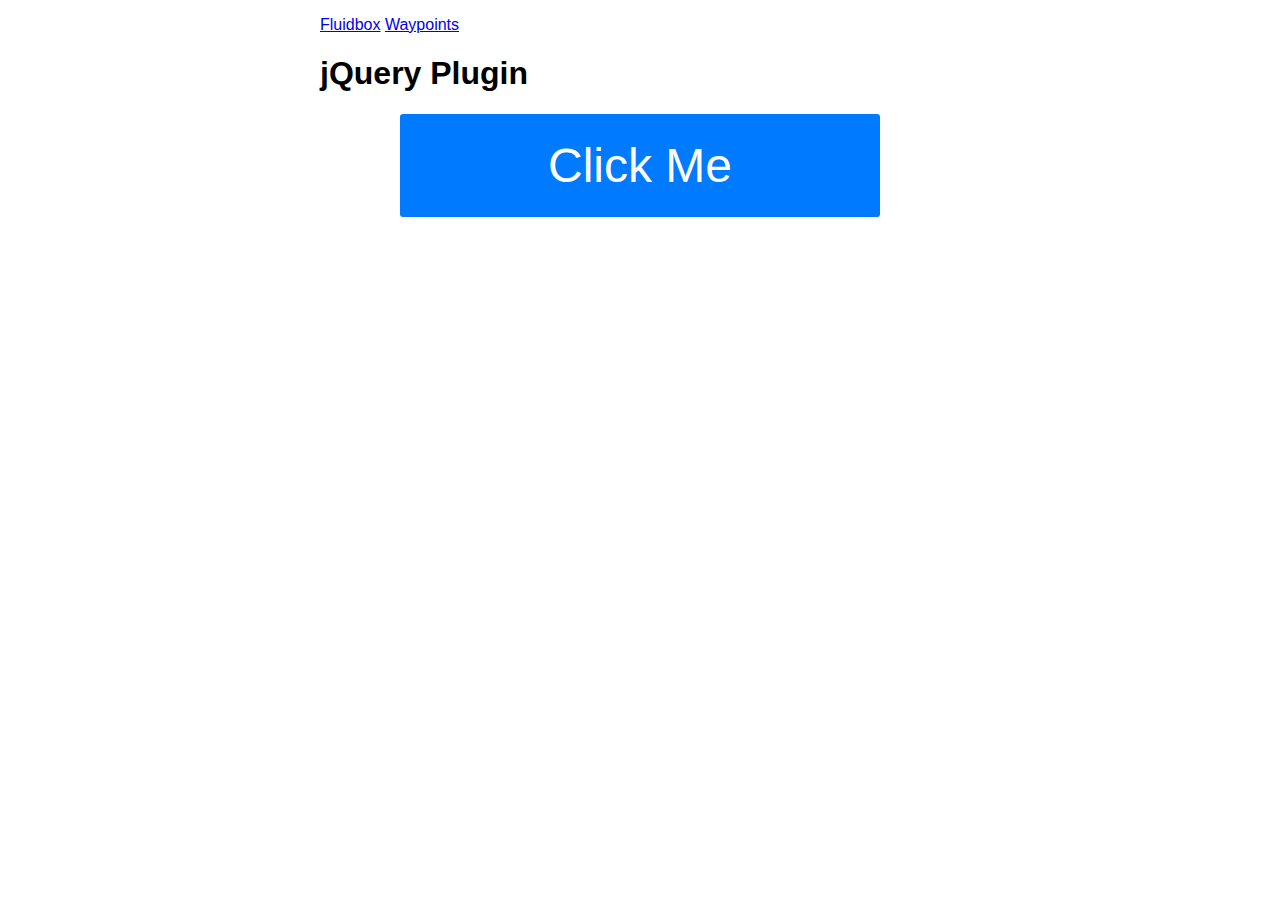
<file: index.html>
<!DOCTYPE html>
<html lang="en">
  <head>
    <meta charset="UTF-8">
    <title>jQuery Plugin Example</title>
    <link rel="stylesheet" href="styles/sweetalert.css">
    <link rel="stylesheet" href="styles/main.css">
  </head>
  <body>
    <div class="container">
      <nav>
        <a href="fluidbox.html">Fluidbox</a>
        <a href="panels.html">Waypoints</a>
      </nav>
      <h1>jQuery Plugin</h1>

      <button id="click-me" class="btn btn-giant">Click Me</button>
    </div>

    <script src="https://ajax.googleapis.com/ajax/libs/jquery/2.1.4/jquery.min.js"></script>
    <script src="scripts/sweetalert.min.js"></script>
    <script src="scripts/main.js"></script>
  </body>
</html>
</file>
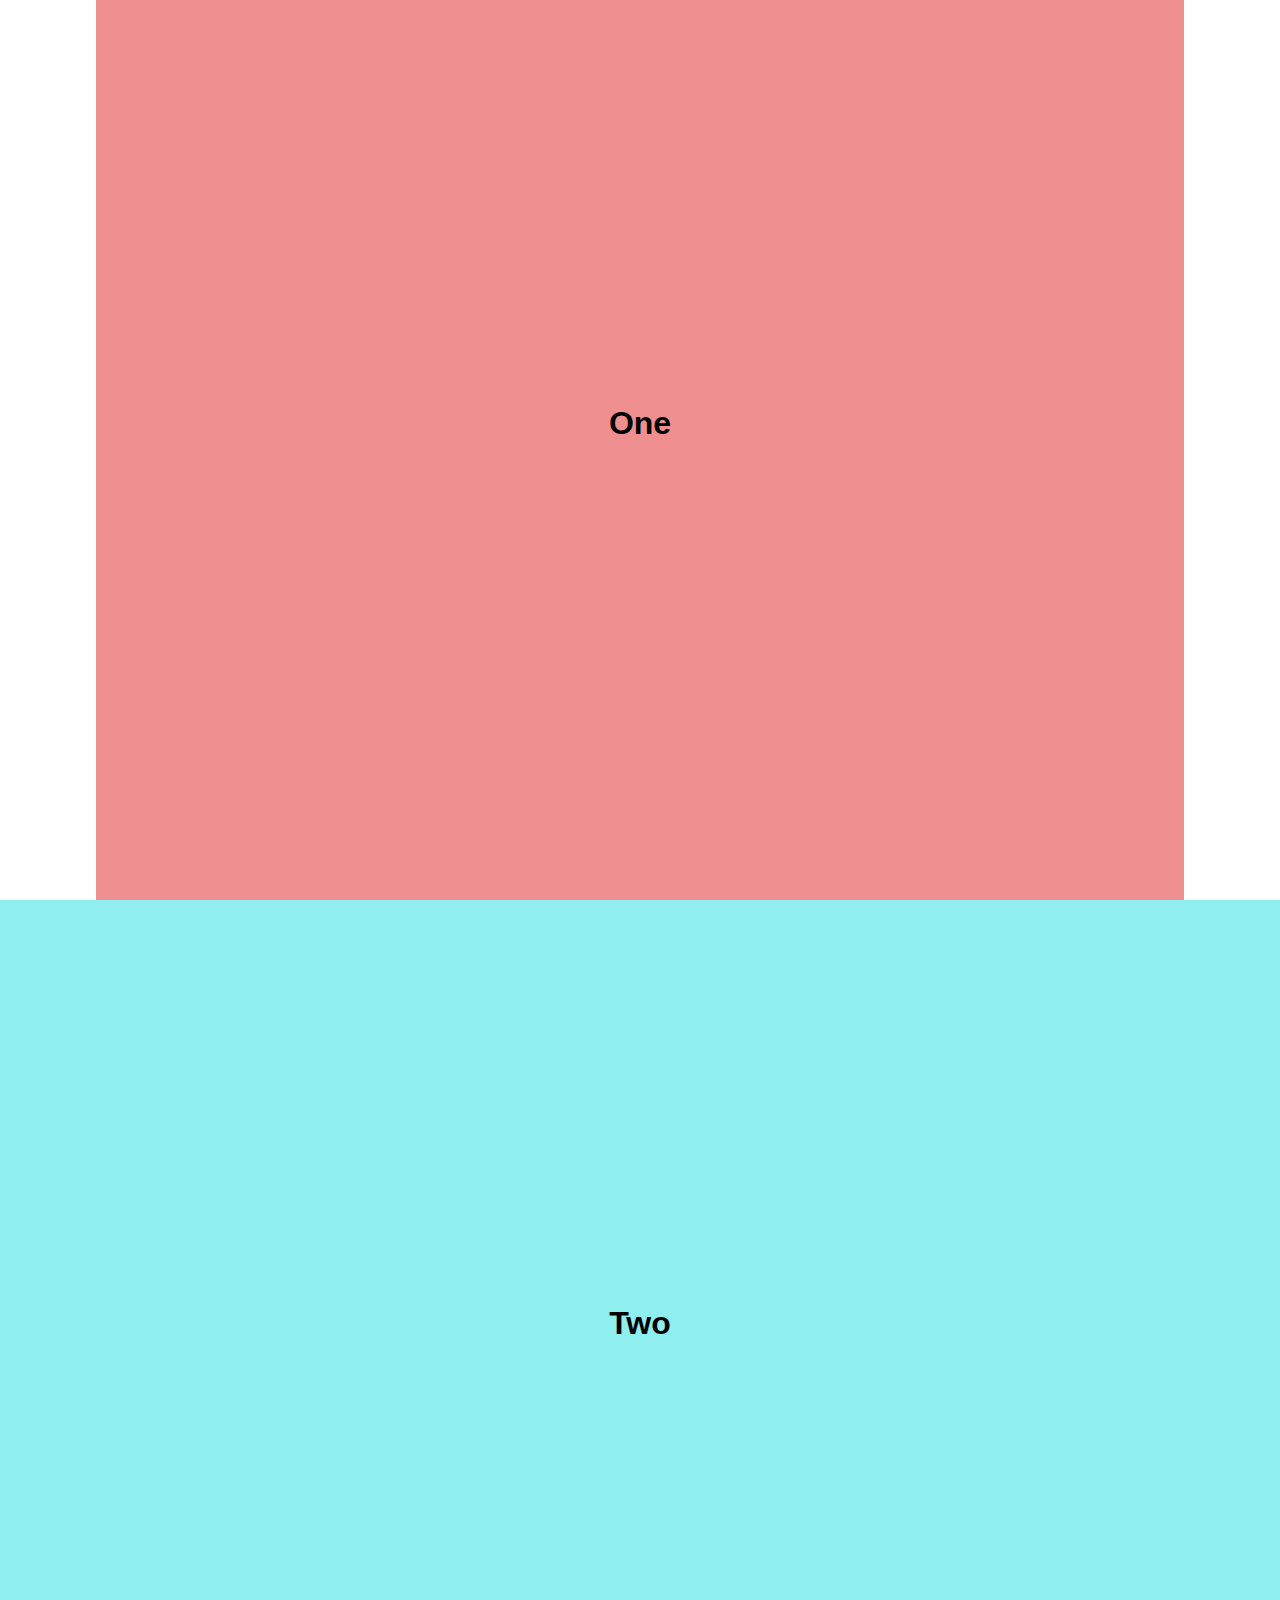
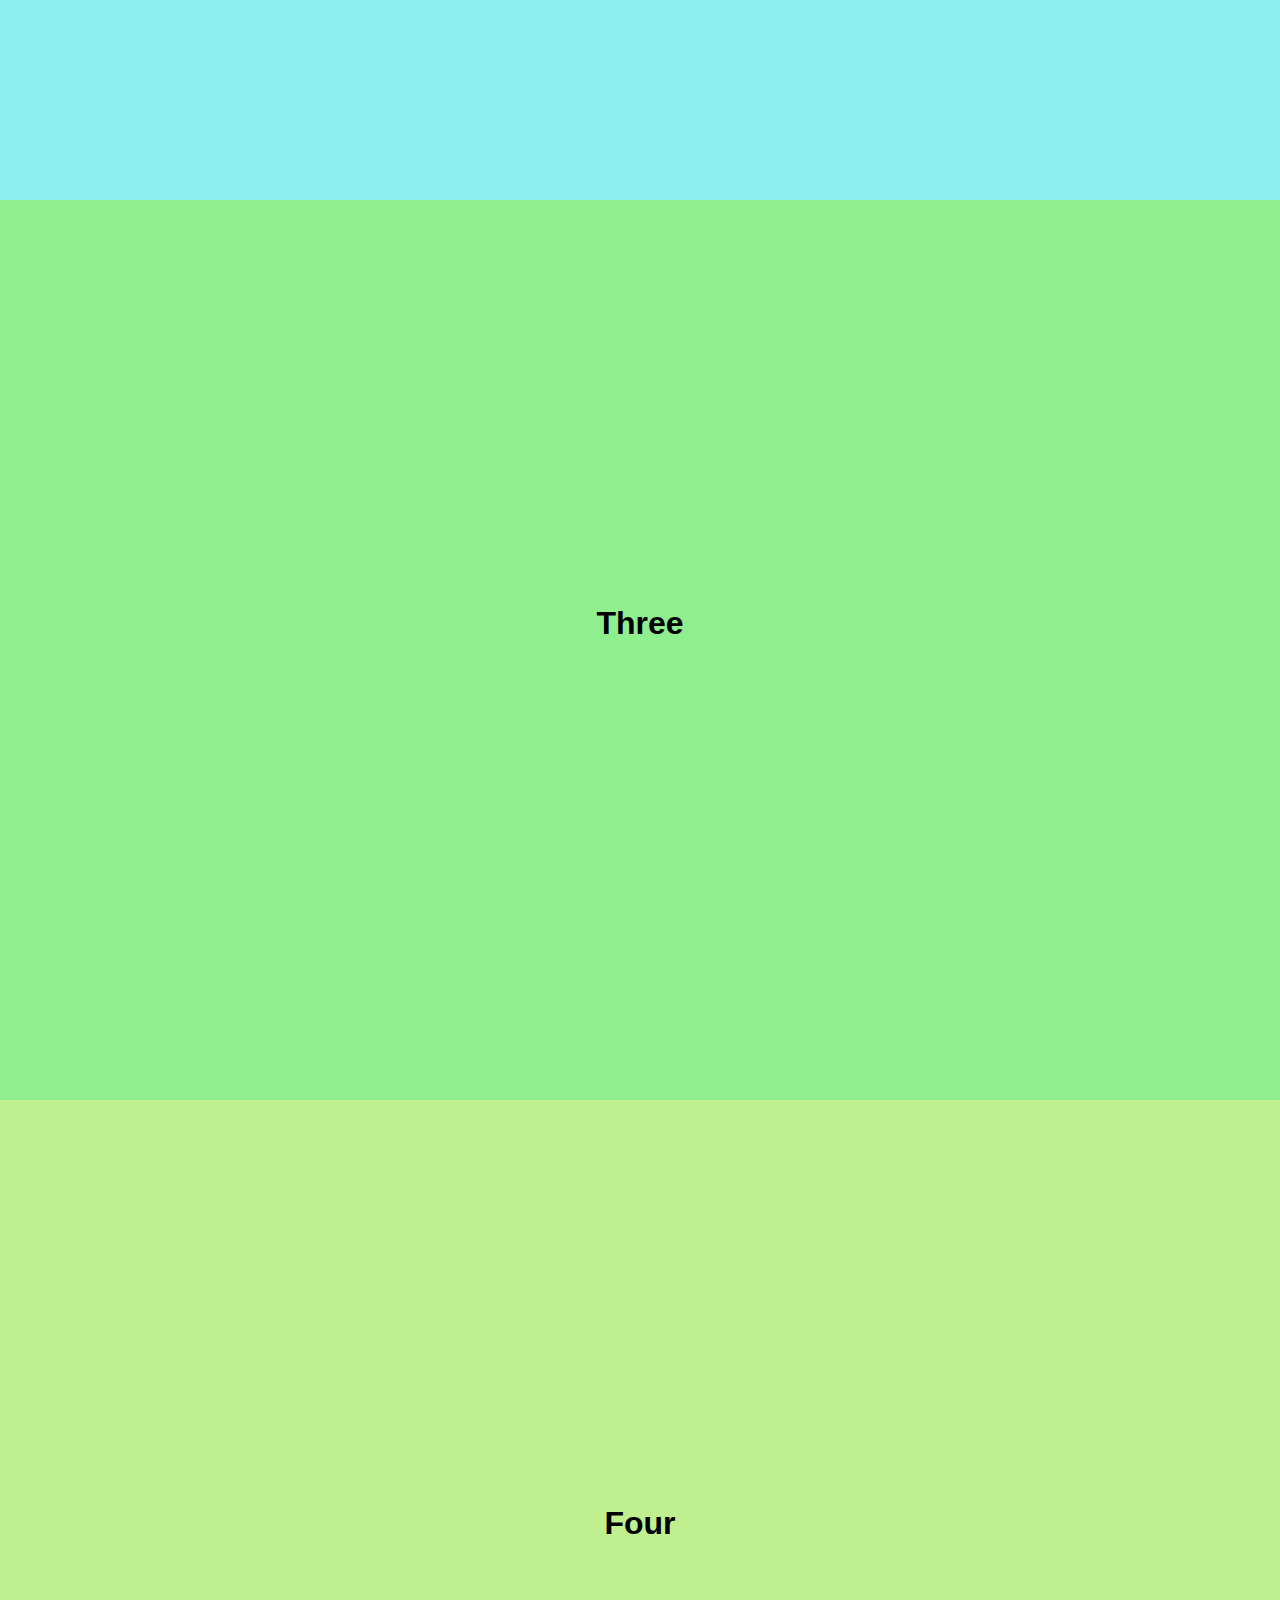
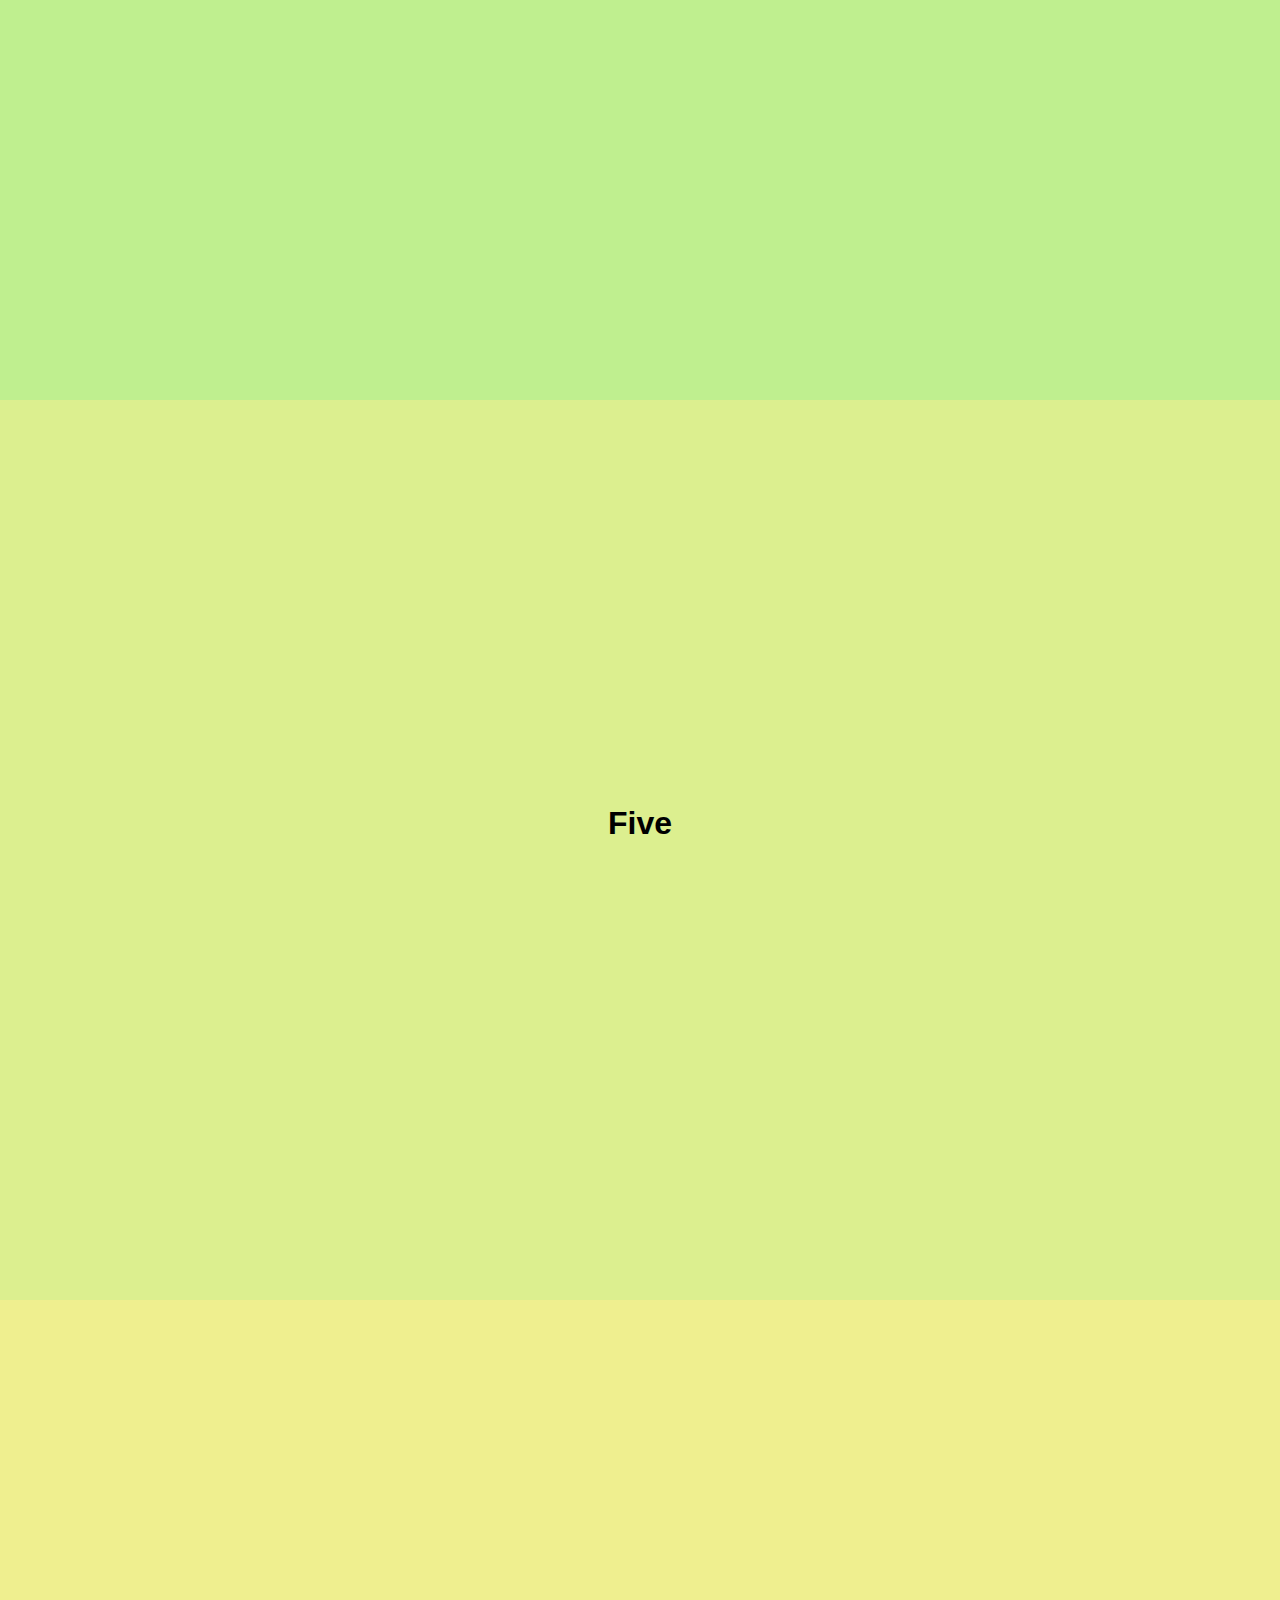
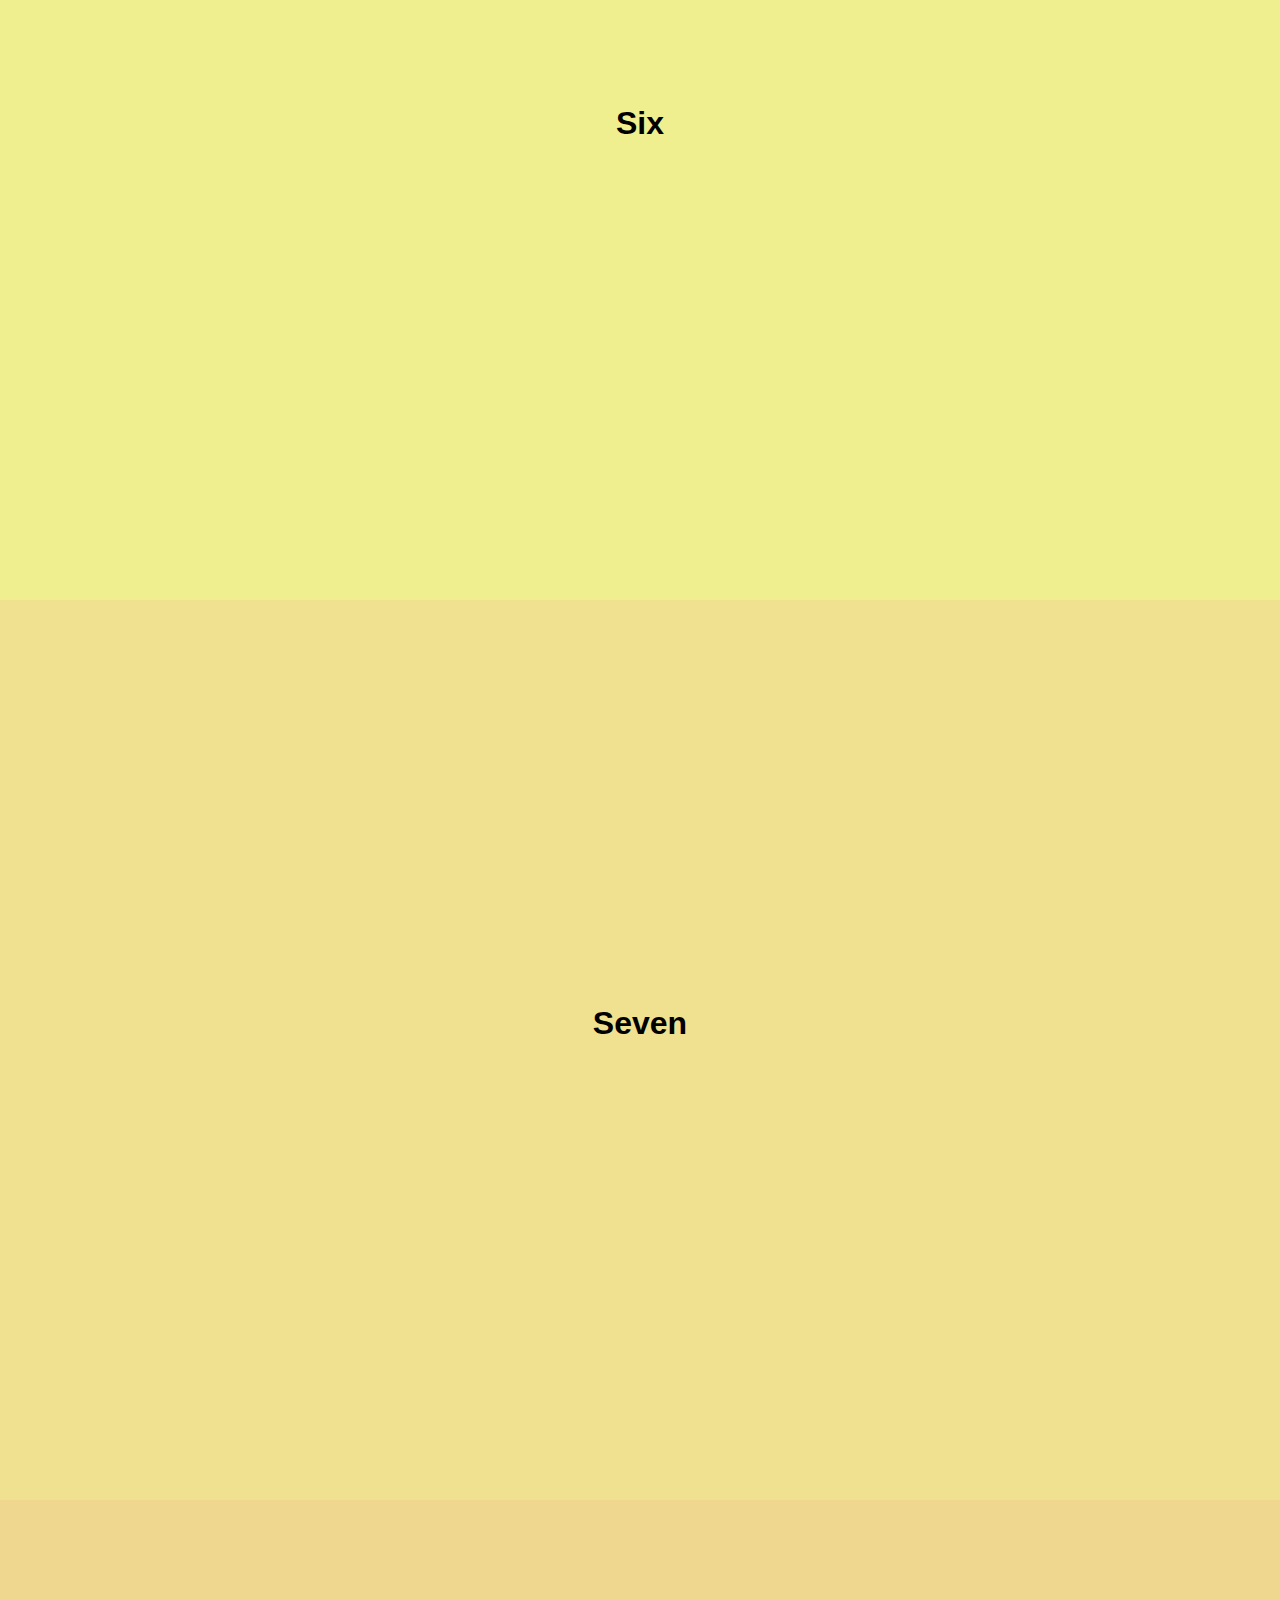
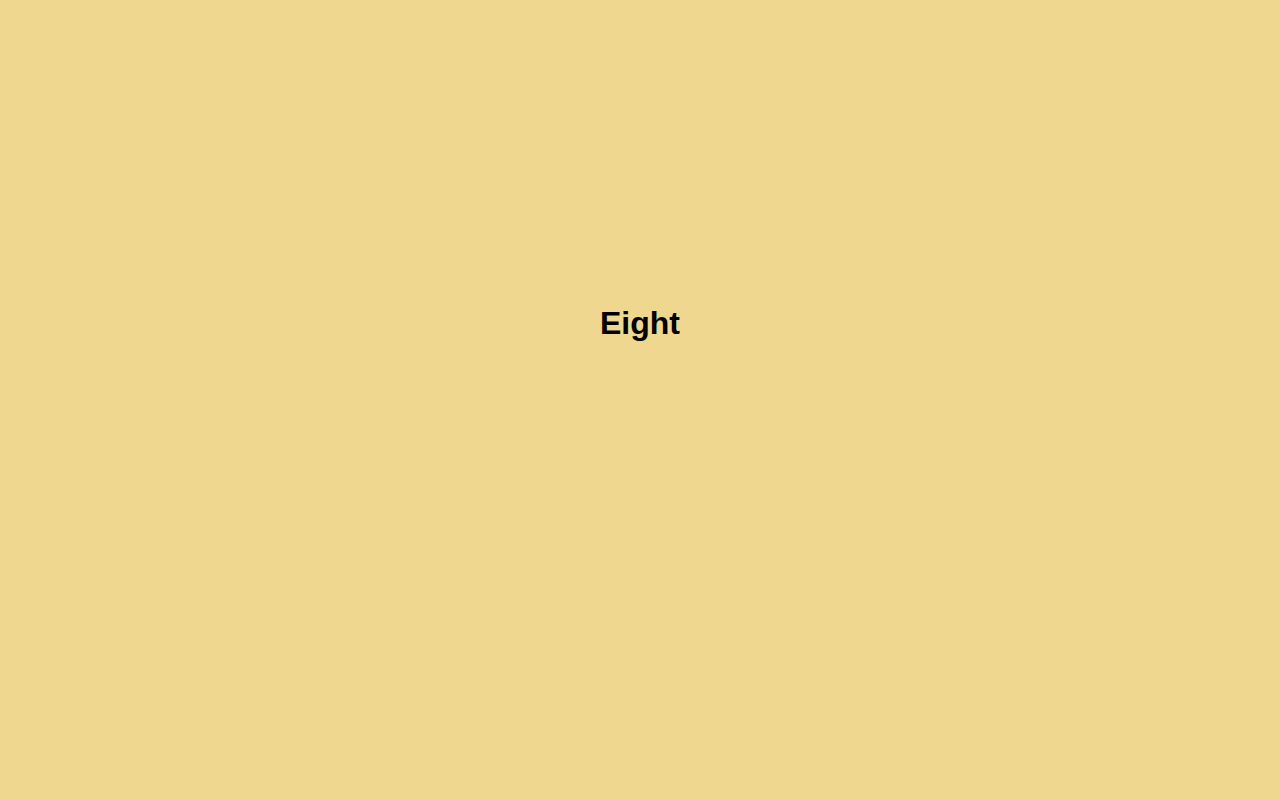
<file: panels.html>
<!DOCTYPE html>
<html lang="en">
  <head>
    <meta charset="UTF-8">
    <title>Waypoints Example</title>
    <link rel="stylesheet" href="styles/main.css">
  </head>
  <body>
    <section class="panel"><h1>One</h1></section>
    <section class="panel"><h1>Two</h1></section>
    <section class="panel"><h1>Three</h1></section>
    <section class="panel"><h1>Four</h1></section>
    <section class="panel"><h1>Five</h1></section>
    <section class="panel"><h1>Six</h1></section>
    <section class="panel"><h1>Seven</h1></section>
    <section class="panel"><h1>Eight</h1></section>

    <script src="https://ajax.googleapis.com/ajax/libs/jquery/2.1.4/jquery.min.js"></script>
    <!-- <script src=""></script> -->
    <script src="scripts/waypoints.js"></script>
  </body>
</html>
</file>
<file: styles/sweetalert.css>
body.stop-scrolling {
  height: 100%;
  overflow: hidden; }

.sweet-overlay {
  background-color: black;
  /* IE8 */
  -ms-filter: "progid:DXImageTransform.Microsoft.Alpha(Opacity=40)";
  /* IE8 */
  background-color: rgba(0, 0, 0, 0.4);
  position: fixed;
  left: 0;
  right: 0;
  top: 0;
  bottom: 0;
  display: none;
  z-index: 10000; }

.sweet-alert {
  background-color: white;
  font-family: 'Open Sans', 'Helvetica Neue', Helvetica, Arial, sans-serif;
  width: 478px;
  padding: 17px;
  border-radius: 5px;
  text-align: center;
  position: fixed;
  left: 50%;
  top: 50%;
  margin-left: -256px;
  margin-top: -200px;
  overflow: hidden;
  display: none;
  z-index: 99999; }
  @media all and (max-width: 540px) {
    .sweet-alert {
      width: auto;
      margin-left: 0;
      margin-right: 0;
      left: 15px;
      right: 15px; } }
  .sweet-alert h2 {
    color: #575757;
    font-size: 30px;
    text-align: center;
    font-weight: 600;
    text-transform: none;
    position: relative;
    margin: 25px 0;
    padding: 0;
    line-height: 40px;
    display: block; }
  .sweet-alert p {
    color: #797979;
    font-size: 16px;
    text-align: center;
    font-weight: 300;
    position: relative;
    text-align: inherit;
    float: none;
    margin: 0;
    padding: 0;
    line-height: normal; }
  .sweet-alert fieldset {
    border: none;
    position: relative; }
  .sweet-alert .sa-error-container {
    background-color: #f1f1f1;
    margin-left: -17px;
    margin-right: -17px;
    overflow: hidden;
    padding: 0 10px;
    max-height: 0;
    webkit-transition: padding 0.15s, max-height 0.15s;
    transition: padding 0.15s, max-height 0.15s; }
    .sweet-alert .sa-error-container.show {
      padding: 10px 0;
      max-height: 100px;
      webkit-transition: padding 0.2s, max-height 0.2s;
      transition: padding 0.25s, max-height 0.25s; }
    .sweet-alert .sa-error-container .icon {
      display: inline-block;
      width: 24px;
      height: 24px;
      border-radius: 50%;
      background-color: #ea7d7d;
      color: white;
      line-height: 24px;
      text-align: center;
      margin-right: 3px; }
    .sweet-alert .sa-error-container p {
      display: inline-block; }
  .sweet-alert .sa-input-error {
    position: absolute;
    top: 29px;
    right: 26px;
    width: 20px;
    height: 20px;
    opacity: 0;
    -webkit-transform: scale(0.5);
    transform: scale(0.5);
    -webkit-transform-origin: 50% 50%;
    transform-origin: 50% 50%;
    -webkit-transition: all 0.1s;
    transition: all 0.1s; }
    .sweet-alert .sa-input-error::before, .sweet-alert .sa-input-error::after {
      content: "";
      width: 20px;
      height: 6px;
      background-color: #f06e57;
      border-radius: 3px;
      position: absolute;
      top: 50%;
      margin-top: -4px;
      left: 50%;
      margin-left: -9px; }
    .sweet-alert .sa-input-error::before {
      -webkit-transform: rotate(-45deg);
      transform: rotate(-45deg); }
    .sweet-alert .sa-input-error::after {
      -webkit-transform: rotate(45deg);
      transform: rotate(45deg); }
    .sweet-alert .sa-input-error.show {
      opacity: 1;
      -webkit-transform: scale(1);
      transform: scale(1); }
  .sweet-alert input {
    width: 100%;
    box-sizing: border-box;
    border-radius: 3px;
    border: 1px solid #d7d7d7;
    height: 43px;
    margin-top: 10px;
    margin-bottom: 17px;
    font-size: 18px;
    box-shadow: inset 0px 1px 1px rgba(0, 0, 0, 0.06);
    padding: 0 12px;
    display: none;
    -webkit-transition: all 0.3s;
    transition: all 0.3s; }
    .sweet-alert input:focus {
      outline: none;
      box-shadow: 0px 0px 3px #c4e6f5;
      border: 1px solid #b4dbed; }
      .sweet-alert input:focus::-moz-placeholder {
        transition: opacity 0.3s 0.03s ease;
        opacity: 0.5; }
      .sweet-alert input:focus:-ms-input-placeholder {
        transition: opacity 0.3s 0.03s ease;
        opacity: 0.5; }
      .sweet-alert input:focus::-webkit-input-placeholder {
        transition: opacity 0.3s 0.03s ease;
        opacity: 0.5; }
    .sweet-alert input::-moz-placeholder {
      color: #bdbdbd; }
    .sweet-alert input:-ms-input-placeholder {
      color: #bdbdbd; }
    .sweet-alert input::-webkit-input-placeholder {
      color: #bdbdbd; }
  .sweet-alert.show-input input {
    display: block; }
  .sweet-alert button {
    background-color: #AEDEF4;
    color: white;
    border: none;
    box-shadow: none;
    font-size: 17px;
    font-weight: 500;
    -webkit-border-radius: 4px;
    border-radius: 5px;
    padding: 10px 32px;
    margin: 26px 5px 0 5px;
    cursor: pointer; }
    .sweet-alert button:focus {
      outline: none;
      box-shadow: 0 0 2px rgba(128, 179, 235, 0.5), inset 0 0 0 1px rgba(0, 0, 0, 0.05); }
    .sweet-alert button:hover {
      background-color: #a1d9f2; }
    .sweet-alert button:active {
      background-color: #81ccee; }
    .sweet-alert button.cancel {
      background-color: #D0D0D0; }
      .sweet-alert button.cancel:hover {
        background-color: #c8c8c8; }
      .sweet-alert button.cancel:active {
        background-color: #b6b6b6; }
      .sweet-alert button.cancel:focus {
        box-shadow: rgba(197, 205, 211, 0.8) 0px 0px 2px, rgba(0, 0, 0, 0.0470588) 0px 0px 0px 1px inset !important; }
    .sweet-alert button::-moz-focus-inner {
      border: 0; }
  .sweet-alert[data-has-cancel-button=false] button {
    box-shadow: none !important; }
  .sweet-alert[data-has-confirm-button=false][data-has-cancel-button=false] {
    padding-bottom: 40px; }
  .sweet-alert .sa-icon {
    width: 80px;
    height: 80px;
    border: 4px solid gray;
    -webkit-border-radius: 40px;
    border-radius: 40px;
    border-radius: 50%;
    margin: 20px auto;
    padding: 0;
    position: relative;
    box-sizing: content-box; }
    .sweet-alert .sa-icon.sa-error {
      border-color: #F27474; }
      .sweet-alert .sa-icon.sa-error .sa-x-mark {
        position: relative;
        display: block; }
      .sweet-alert .sa-icon.sa-error .sa-line {
        position: absolute;
        height: 5px;
        width: 47px;
        background-color: #F27474;
        display: block;
        top: 37px;
        border-radius: 2px; }
        .sweet-alert .sa-icon.sa-error .sa-line.sa-left {
          -webkit-transform: rotate(45deg);
          transform: rotate(45deg);
          left: 17px; }
        .sweet-alert .sa-icon.sa-error .sa-line.sa-right {
          -webkit-transform: rotate(-45deg);
          transform: rotate(-45deg);
          right: 16px; }
    .sweet-alert .sa-icon.sa-warning {
      border-color: #F8BB86; }
      .sweet-alert .sa-icon.sa-warning .sa-body {
        position: absolute;
        width: 5px;
        height: 47px;
        left: 50%;
        top: 10px;
        -webkit-border-radius: 2px;
        border-radius: 2px;
        margin-left: -2px;
        background-color: #F8BB86; }
      .sweet-alert .sa-icon.sa-warning .sa-dot {
        position: absolute;
        width: 7px;
        height: 7px;
        -webkit-border-radius: 50%;
        border-radius: 50%;
        margin-left: -3px;
        left: 50%;
        bottom: 10px;
        background-color: #F8BB86; }
    .sweet-alert .sa-icon.sa-info {
      border-color: #C9DAE1; }
      .sweet-alert .sa-icon.sa-info::before {
        content: "";
        position: absolute;
        width: 5px;
        height: 29px;
        left: 50%;
        bottom: 17px;
        border-radius: 2px;
        margin-left: -2px;
        background-color: #C9DAE1; }
      .sweet-alert .sa-icon.sa-info::after {
        content: "";
        position: absolute;
        width: 7px;
        height: 7px;
        border-radius: 50%;
        margin-left: -3px;
        top: 19px;
        background-color: #C9DAE1; }
    .sweet-alert .sa-icon.sa-success {
      border-color: #A5DC86; }
      .sweet-alert .sa-icon.sa-success::before, .sweet-alert .sa-icon.sa-success::after {
        content: '';
        -webkit-border-radius: 40px;
        border-radius: 40px;
        border-radius: 50%;
        position: absolute;
        width: 60px;
        height: 120px;
        background: white;
        -webkit-transform: rotate(45deg);
        transform: rotate(45deg); }
      .sweet-alert .sa-icon.sa-success::before {
        -webkit-border-radius: 120px 0 0 120px;
        border-radius: 120px 0 0 120px;
        top: -7px;
        left: -33px;
        -webkit-transform: rotate(-45deg);
        transform: rotate(-45deg);
        -webkit-transform-origin: 60px 60px;
        transform-origin: 60px 60px; }
      .sweet-alert .sa-icon.sa-success::after {
        -webkit-border-radius: 0 120px 120px 0;
        border-radius: 0 120px 120px 0;
        top: -11px;
        left: 30px;
        -webkit-transform: rotate(-45deg);
        transform: rotate(-45deg);
        -webkit-transform-origin: 0px 60px;
        transform-origin: 0px 60px; }
      .sweet-alert .sa-icon.sa-success .sa-placeholder {
        width: 80px;
        height: 80px;
        border: 4px solid rgba(165, 220, 134, 0.2);
        -webkit-border-radius: 40px;
        border-radius: 40px;
        border-radius: 50%;
        box-sizing: content-box;
        position: absolute;
        left: -4px;
        top: -4px;
        z-index: 2; }
      .sweet-alert .sa-icon.sa-success .sa-fix {
        width: 5px;
        height: 90px;
        background-color: white;
        position: absolute;
        left: 28px;
        top: 8px;
        z-index: 1;
        -webkit-transform: rotate(-45deg);
        transform: rotate(-45deg); }
      .sweet-alert .sa-icon.sa-success .sa-line {
        height: 5px;
        background-color: #A5DC86;
        display: block;
        border-radius: 2px;
        position: absolute;
        z-index: 2; }
        .sweet-alert .sa-icon.sa-success .sa-line.sa-tip {
          width: 25px;
          left: 14px;
          top: 46px;
          -webkit-transform: rotate(45deg);
          transform: rotate(45deg); }
        .sweet-alert .sa-icon.sa-success .sa-line.sa-long {
          width: 47px;
          right: 8px;
          top: 38px;
          -webkit-transform: rotate(-45deg);
          transform: rotate(-45deg); }
    .sweet-alert .sa-icon.sa-custom {
      background-size: contain;
      border-radius: 0;
      border: none;
      background-position: center center;
      background-repeat: no-repeat; }

/*
 * Animations
 */
@-webkit-keyframes showSweetAlert {
  0% {
    transform: scale(0.7);
    -webkit-transform: scale(0.7); }
  45% {
    transform: scale(1.05);
    -webkit-transform: scale(1.05); }
  80% {
    transform: scale(0.95);
    -webkit-transform: scale(0.95); }
  100% {
    transform: scale(1);
    -webkit-transform: scale(1); } }

@keyframes showSweetAlert {
  0% {
    transform: scale(0.7);
    -webkit-transform: scale(0.7); }
  45% {
    transform: scale(1.05);
    -webkit-transform: scale(1.05); }
  80% {
    transform: scale(0.95);
    -webkit-transform: scale(0.95); }
  100% {
    transform: scale(1);
    -webkit-transform: scale(1); } }

@-webkit-keyframes hideSweetAlert {
  0% {
    transform: scale(1);
    -webkit-transform: scale(1); }
  100% {
    transform: scale(0.5);
    -webkit-transform: scale(0.5); } }

@keyframes hideSweetAlert {
  0% {
    transform: scale(1);
    -webkit-transform: scale(1); }
  100% {
    transform: scale(0.5);
    -webkit-transform: scale(0.5); } }

@-webkit-keyframes slideFromTop {
  0% {
    top: 0%; }
  100% {
    top: 50%; } }

@keyframes slideFromTop {
  0% {
    top: 0%; }
  100% {
    top: 50%; } }

@-webkit-keyframes slideToTop {
  0% {
    top: 50%; }
  100% {
    top: 0%; } }

@keyframes slideToTop {
  0% {
    top: 50%; }
  100% {
    top: 0%; } }

@-webkit-keyframes slideFromBottom {
  0% {
    top: 70%; }
  100% {
    top: 50%; } }

@keyframes slideFromBottom {
  0% {
    top: 70%; }
  100% {
    top: 50%; } }

@-webkit-keyframes slideToBottom {
  0% {
    top: 50%; }
  100% {
    top: 70%; } }

@keyframes slideToBottom {
  0% {
    top: 50%; }
  100% {
    top: 70%; } }

.showSweetAlert[data-animation=pop] {
  -webkit-animation: showSweetAlert 0.3s;
  animation: showSweetAlert 0.3s; }

.showSweetAlert[data-animation=none] {
  -webkit-animation: none;
  animation: none; }

.showSweetAlert[data-animation=slide-from-top] {
  -webkit-animation: slideFromTop 0.3s;
  animation: slideFromTop 0.3s; }

.showSweetAlert[data-animation=slide-from-bottom] {
  -webkit-animation: slideFromBottom 0.3s;
  animation: slideFromBottom 0.3s; }

.hideSweetAlert[data-animation=pop] {
  -webkit-animation: hideSweetAlert 0.2s;
  animation: hideSweetAlert 0.2s; }

.hideSweetAlert[data-animation=none] {
  -webkit-animation: none;
  animation: none; }

.hideSweetAlert[data-animation=slide-from-top] {
  -webkit-animation: slideToTop 0.4s;
  animation: slideToTop 0.4s; }

.hideSweetAlert[data-animation=slide-from-bottom] {
  -webkit-animation: slideToBottom 0.3s;
  animation: slideToBottom 0.3s; }

@-webkit-keyframes animateSuccessTip {
  0% {
    width: 0;
    left: 1px;
    top: 19px; }
  54% {
    width: 0;
    left: 1px;
    top: 19px; }
  70% {
    width: 50px;
    left: -8px;
    top: 37px; }
  84% {
    width: 17px;
    left: 21px;
    top: 48px; }
  100% {
    width: 25px;
    left: 14px;
    top: 45px; } }

@keyframes animateSuccessTip {
  0% {
    width: 0;
    left: 1px;
    top: 19px; }
  54% {
    width: 0;
    left: 1px;
    top: 19px; }
  70% {
    width: 50px;
    left: -8px;
    top: 37px; }
  84% {
    width: 17px;
    left: 21px;
    top: 48px; }
  100% {
    width: 25px;
    left: 14px;
    top: 45px; } }

@-webkit-keyframes animateSuccessLong {
  0% {
    width: 0;
    right: 46px;
    top: 54px; }
  65% {
    width: 0;
    right: 46px;
    top: 54px; }
  84% {
    width: 55px;
    right: 0px;
    top: 35px; }
  100% {
    width: 47px;
    right: 8px;
    top: 38px; } }

@keyframes animateSuccessLong {
  0% {
    width: 0;
    right: 46px;
    top: 54px; }
  65% {
    width: 0;
    right: 46px;
    top: 54px; }
  84% {
    width: 55px;
    right: 0px;
    top: 35px; }
  100% {
    width: 47px;
    right: 8px;
    top: 38px; } }

@-webkit-keyframes rotatePlaceholder {
  0% {
    transform: rotate(-45deg);
    -webkit-transform: rotate(-45deg); }
  5% {
    transform: rotate(-45deg);
    -webkit-transform: rotate(-45deg); }
  12% {
    transform: rotate(-405deg);
    -webkit-transform: rotate(-405deg); }
  100% {
    transform: rotate(-405deg);
    -webkit-transform: rotate(-405deg); } }

@keyframes rotatePlaceholder {
  0% {
    transform: rotate(-45deg);
    -webkit-transform: rotate(-45deg); }
  5% {
    transform: rotate(-45deg);
    -webkit-transform: rotate(-45deg); }
  12% {
    transform: rotate(-405deg);
    -webkit-transform: rotate(-405deg); }
  100% {
    transform: rotate(-405deg);
    -webkit-transform: rotate(-405deg); } }

.animateSuccessTip {
  -webkit-animation: animateSuccessTip 0.75s;
  animation: animateSuccessTip 0.75s; }

.animateSuccessLong {
  -webkit-animation: animateSuccessLong 0.75s;
  animation: animateSuccessLong 0.75s; }

.sa-icon.sa-success.animate::after {
  -webkit-animation: rotatePlaceholder 4.25s ease-in;
  animation: rotatePlaceholder 4.25s ease-in; }

@-webkit-keyframes animateErrorIcon {
  0% {
    transform: rotateX(100deg);
    -webkit-transform: rotateX(100deg);
    opacity: 0; }
  100% {
    transform: rotateX(0deg);
    -webkit-transform: rotateX(0deg);
    opacity: 1; } }

@keyframes animateErrorIcon {
  0% {
    transform: rotateX(100deg);
    -webkit-transform: rotateX(100deg);
    opacity: 0; }
  100% {
    transform: rotateX(0deg);
    -webkit-transform: rotateX(0deg);
    opacity: 1; } }

.animateErrorIcon {
  -webkit-animation: animateErrorIcon 0.5s;
  animation: animateErrorIcon 0.5s; }

@-webkit-keyframes animateXMark {
  0% {
    transform: scale(0.4);
    -webkit-transform: scale(0.4);
    margin-top: 26px;
    opacity: 0; }
  50% {
    transform: scale(0.4);
    -webkit-transform: scale(0.4);
    margin-top: 26px;
    opacity: 0; }
  80% {
    transform: scale(1.15);
    -webkit-transform: scale(1.15);
    margin-top: -6px; }
  100% {
    transform: scale(1);
    -webkit-transform: scale(1);
    margin-top: 0;
    opacity: 1; } }

@keyframes animateXMark {
  0% {
    transform: scale(0.4);
    -webkit-transform: scale(0.4);
    margin-top: 26px;
    opacity: 0; }
  50% {
    transform: scale(0.4);
    -webkit-transform: scale(0.4);
    margin-top: 26px;
    opacity: 0; }
  80% {
    transform: scale(1.15);
    -webkit-transform: scale(1.15);
    margin-top: -6px; }
  100% {
    transform: scale(1);
    -webkit-transform: scale(1);
    margin-top: 0;
    opacity: 1; } }

.animateXMark {
  -webkit-animation: animateXMark 0.5s;
  animation: animateXMark 0.5s; }

@-webkit-keyframes pulseWarning {
  0% {
    border-color: #F8D486; }
  100% {
    border-color: #F8BB86; } }

@keyframes pulseWarning {
  0% {
    border-color: #F8D486; }
  100% {
    border-color: #F8BB86; } }

.pulseWarning {
  -webkit-animation: pulseWarning 0.75s infinite alternate;
  animation: pulseWarning 0.75s infinite alternate; }

@-webkit-keyframes pulseWarningIns {
  0% {
    background-color: #F8D486; }
  100% {
    background-color: #F8BB86; } }

@keyframes pulseWarningIns {
  0% {
    background-color: #F8D486; }
  100% {
    background-color: #F8BB86; } }

.pulseWarningIns {
  -webkit-animation: pulseWarningIns 0.75s infinite alternate;
  animation: pulseWarningIns 0.75s infinite alternate; }

/* Internet Explorer 9 has some special quirks that are fixed here */
/* The icons are not animated. */
/* This file is automatically merged into sweet-alert.min.js through Gulp */
/* Error icon */
.sweet-alert .sa-icon.sa-error .sa-line.sa-left {
  -ms-transform: rotate(45deg) \9; }

.sweet-alert .sa-icon.sa-error .sa-line.sa-right {
  -ms-transform: rotate(-45deg) \9; }

/* Success icon */
.sweet-alert .sa-icon.sa-success {
  border-color: transparent\9; }

.sweet-alert .sa-icon.sa-success .sa-line.sa-tip {
  -ms-transform: rotate(45deg) \9; }

.sweet-alert .sa-icon.sa-success .sa-line.sa-long {
  -ms-transform: rotate(-45deg) \9; }
</file>
<file: styles/main.css>
/*****************************************************************************
  plugins
******************************************************************************/
html {
  box-sizing: border-box; }

*, *::after, *::before {
  box-sizing: inherit; }

/*****************************************************************************
  Base Styles
******************************************************************************/
html, body {
  margin: 0;
  padding: 0;
  font-family: "Helvetica Neue", Helvetica, Arial, sans-serif;
  width: 100%;
  height: 100%; }

p {
  font-family: Georgia, "Times New Roman", serif; }

img {
  max-width: 100%; }

/*****************************************************************************
  Layout Styles
******************************************************************************/
.container {
  max-width: 68em;
  margin-left: auto;
  margin-right: auto;
  margin-top: 1em;
  width: 50%; }
  .container:after {
    content: "";
    display: table;
    clear: both; }

/*****************************************************************************
  Module Styles
******************************************************************************/
.panel {
  width: 100%;
  height: 100%;
  position: relative; }
  .panel > h1 {
    position: absolute;
    top: 0;
    left: 0;
    right: 0;
    bottom: 0;
    margin: auto;
    width: 50%;
    height: 10%;
    text-align: center; }
  .panel:nth-child(1) {
    max-width: 68em;
    margin-left: auto;
    margin-right: auto;
    background-color: #ef8f8f; }
    .panel:nth-child(1):after {
      content: "";
      display: table;
      clear: both; }
  .panel:nth-child(2) {
    background-color: #8fefef; }
  .panel:nth-child(3) {
    background-color: #8fef8f; }
  .panel:nth-child(4) {
    background-color: #bfef8f; }
  .panel:nth-child(5) {
    background-color: #dcef8f; }
  .panel:nth-child(6) {
    background-color: #efef8f; }
  .panel:nth-child(7) {
    background-color: #efe18f; }
  .panel:nth-child(8) {
    background-color: #efd78f; }

.is-zoomable {
  float: left;
  display: block;
  margin-right: 2.1276595745%;
  width: 23.4042553191%; }
  .is-zoomable:last-child {
    margin-right: 0; }
  .is-zoomable:nth-child(4n) {
    margin-right: 0; }
  .is-zoomable:nth-child(4n+1) {
    clear: left; }

.is-fixed {
  position: fixed;
  top: 0;
  left: 0; }

.btn {
  border: 0;
  color: #fff;
  background-color: #007aff; }

.btn-giant {
  display: block;
  width: 75%;
  font-size: 3em;
  margin: 0 auto;
  padding: 0.5em 0;
  border-radius: 3px; }
</file>
